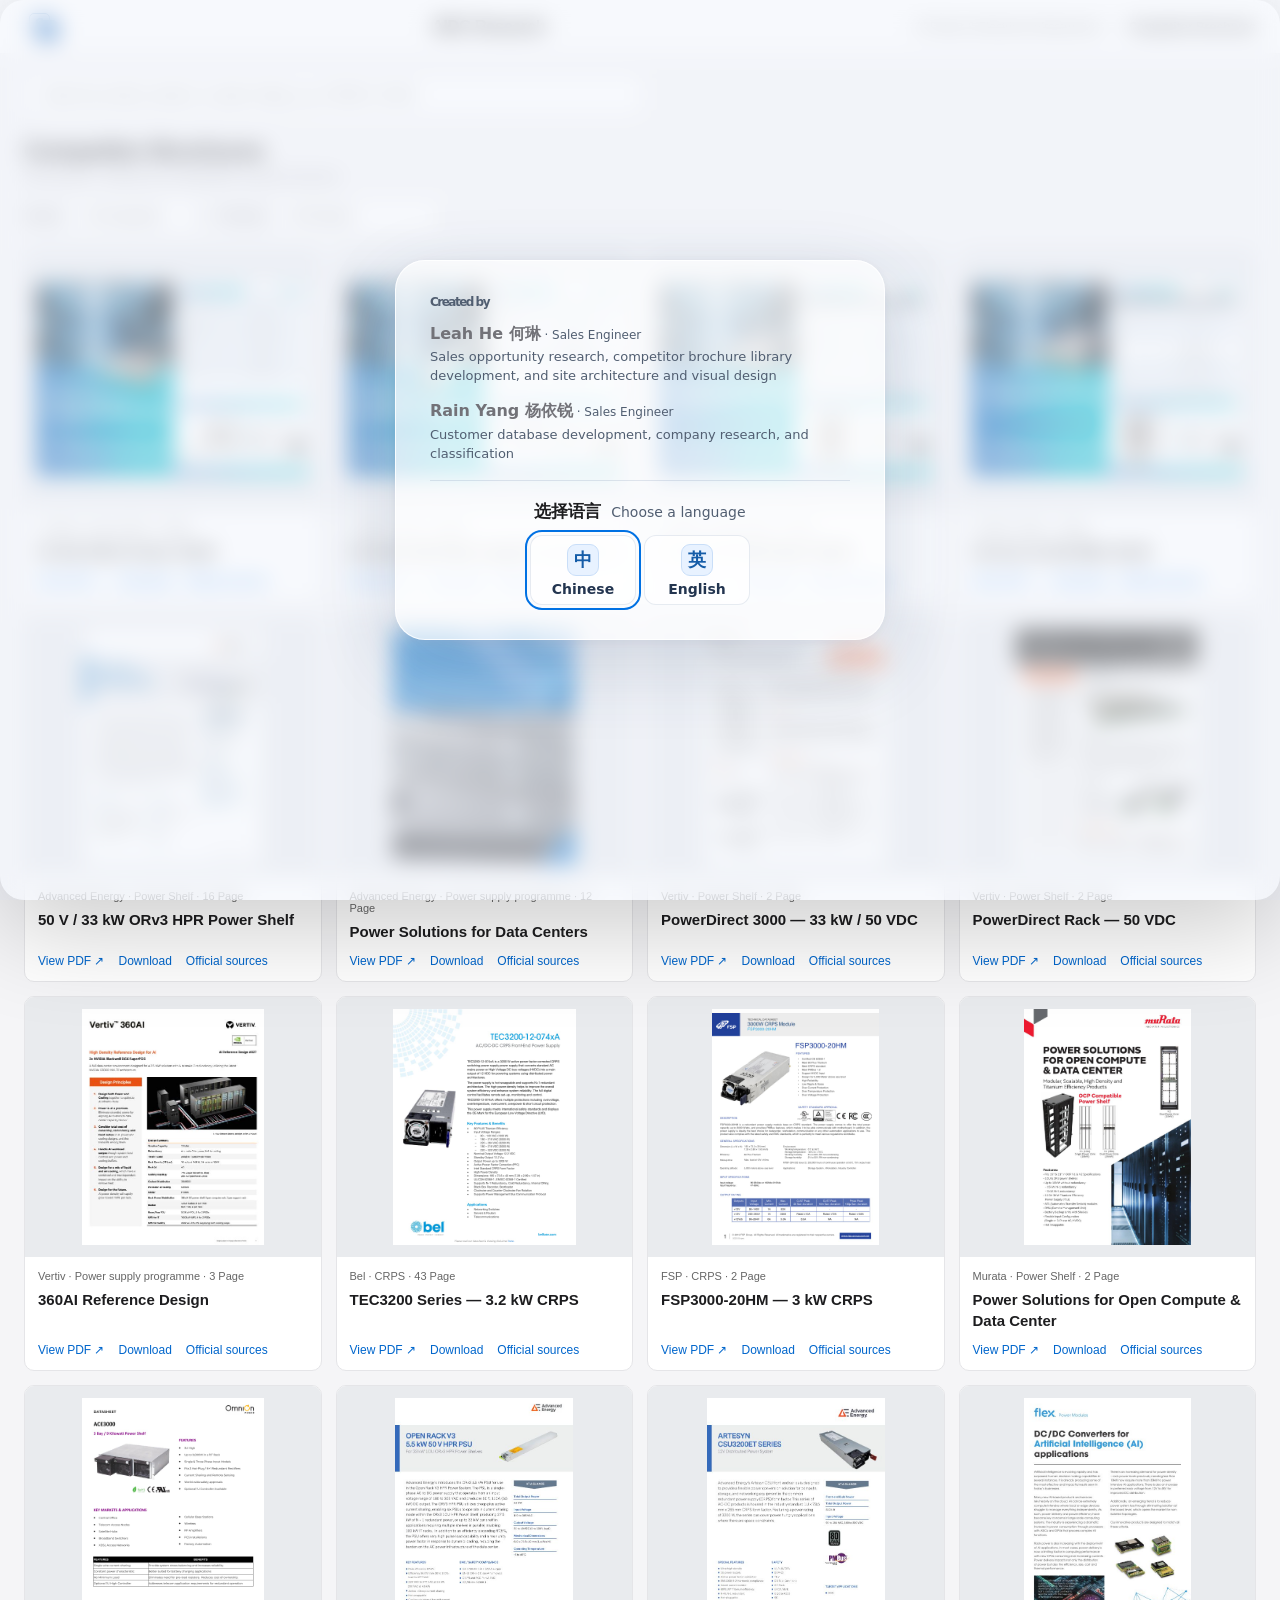
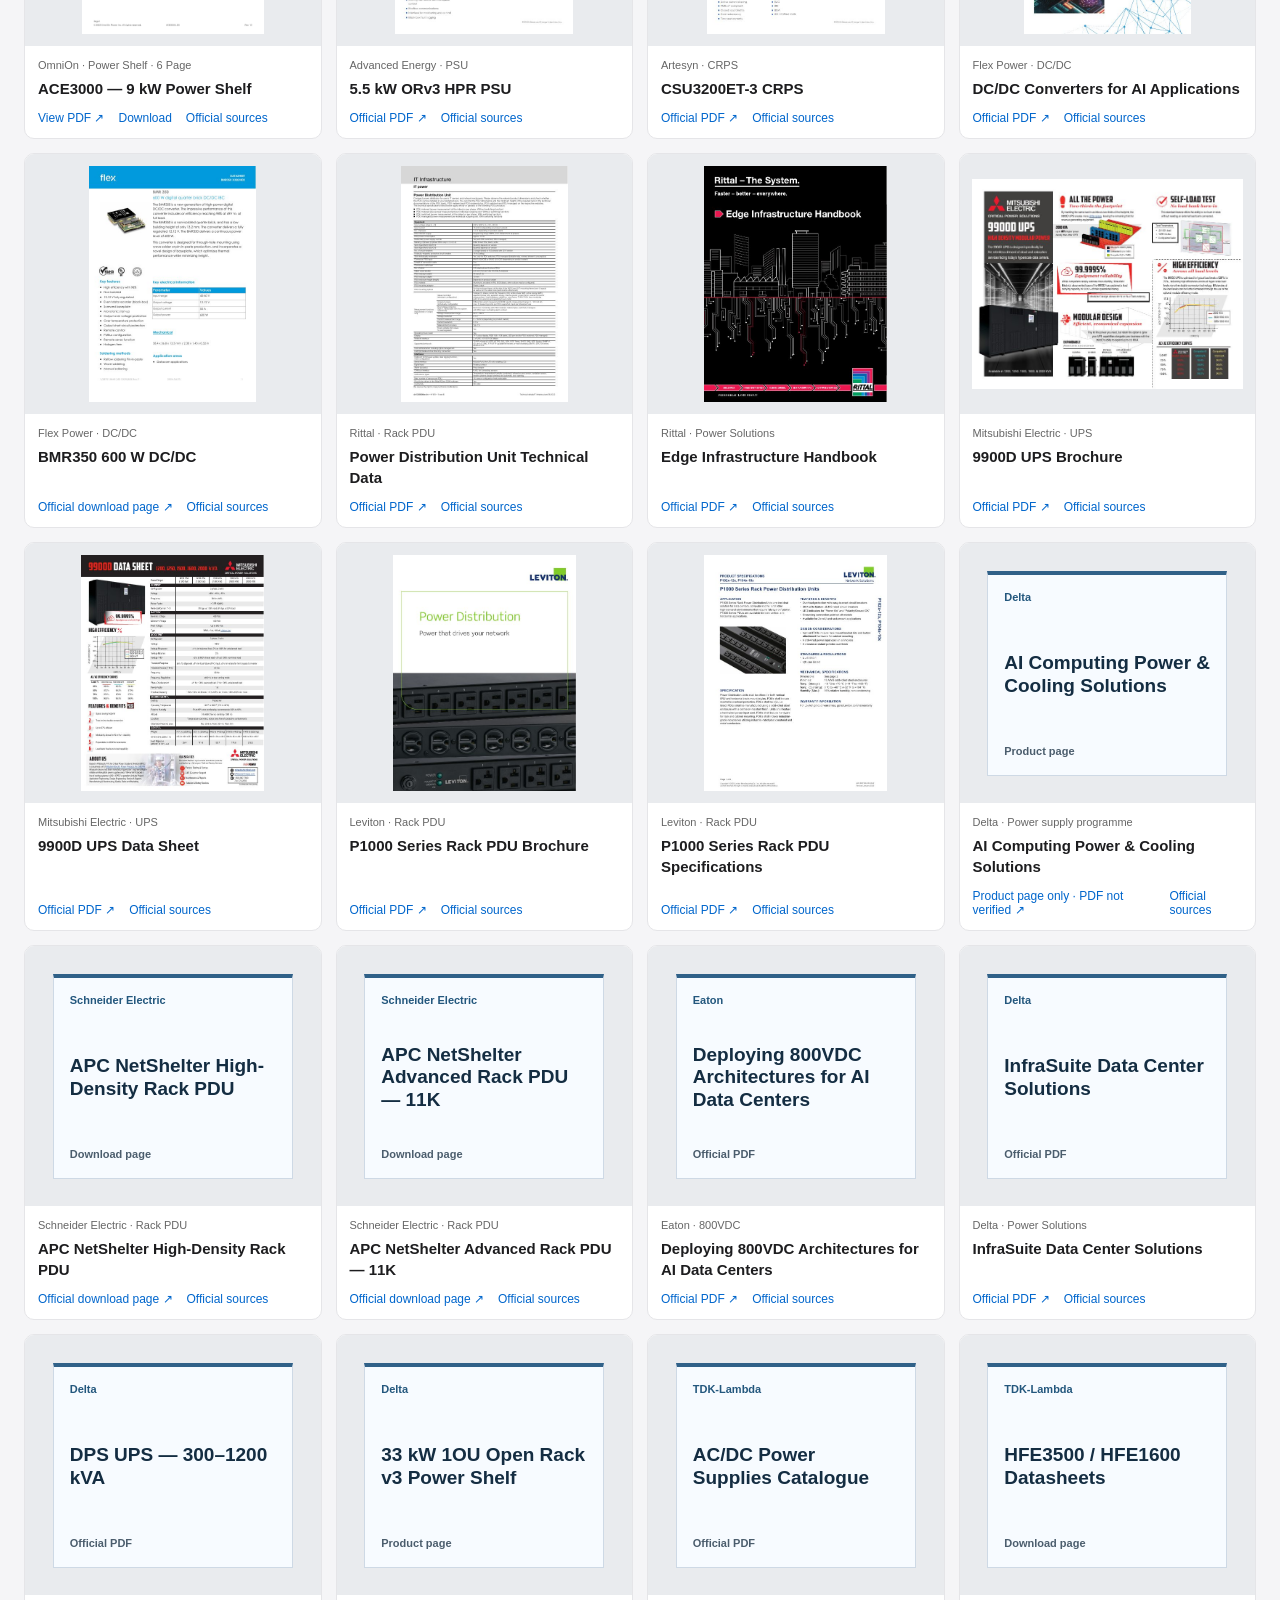
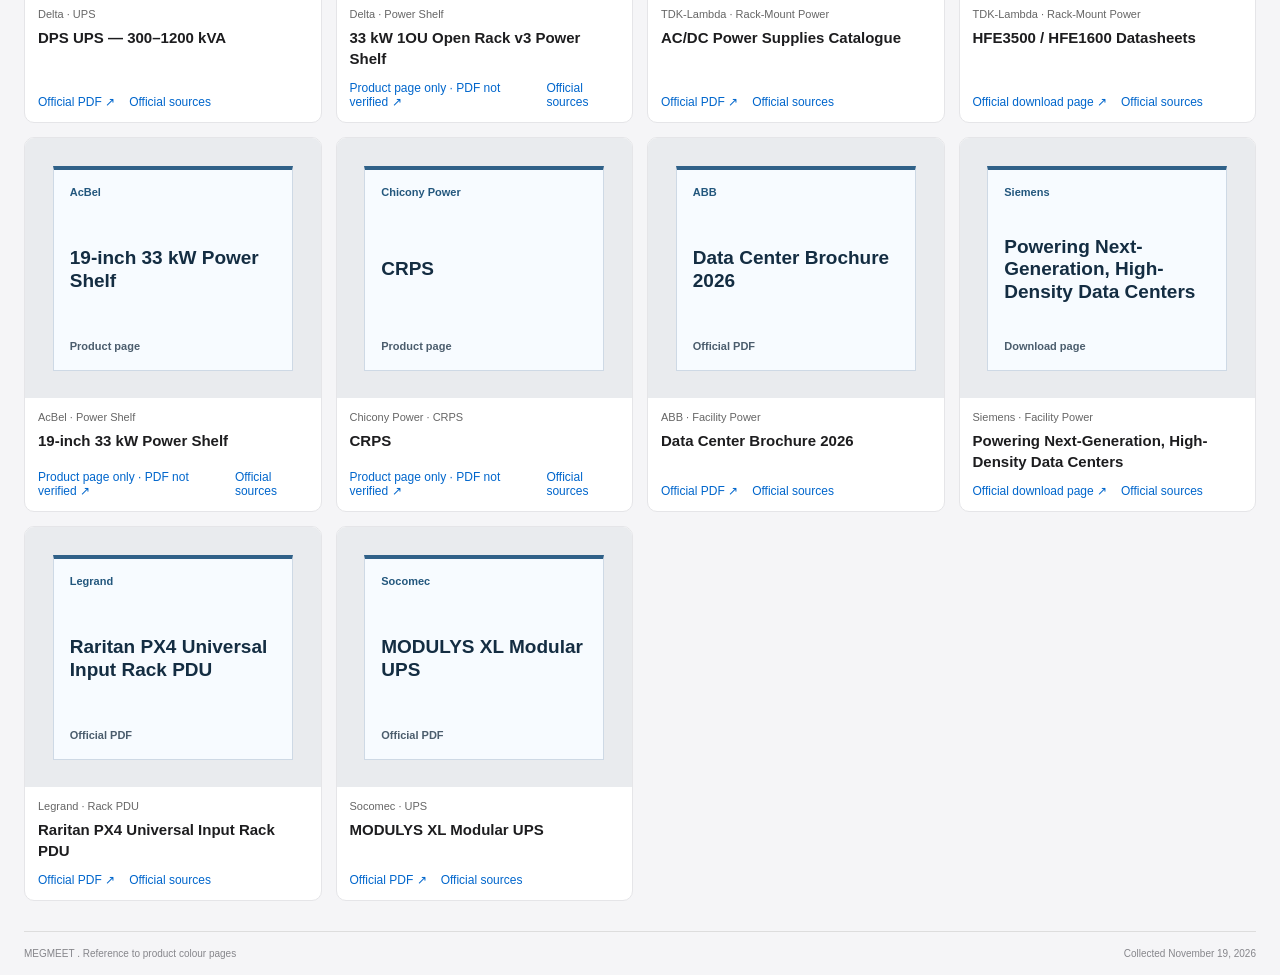
<file: power-brochures-en.html>
<!doctype html><html lang="en"><head><meta charset="utf-8"><meta name="viewport" content="width=device-width,initial-scale=1"><title>Competitor Brochures · AI Power &amp; Electrical Infrastructure</title><style>
[hidden]{display:none!important}*{box-sizing:border-box}body{margin:0;background:#f5f5f7;color:#1d1d1f;font-family:Inter,-apple-system,BlinkMacSystemFont,'Segoe UI','Microsoft YaHei',sans-serif;-webkit-font-smoothing:antialiased}button,input,select{font:inherit}button,a{touch-action:manipulation}button{cursor:pointer}a{color:#06c;text-decoration:none}a:hover{text-decoration:underline}header{height:66px;background:rgba(255,255,255,.86);backdrop-filter:blur(20px);position:sticky;top:0;z-index:10;border-bottom:1px solid #0000000a}nav{max-width:1240px;margin:auto;height:100%;display:flex;align-items:center;justify-content:space-between;padding:0 32px}.brand{font-size:19px;font-weight:650;letter-spacing:-.7px;color:#1d1d1f}.navlinks{display:flex;gap:28px;font-size:13px}.navlinks button{background:none;border:0;color:#65656a}.navlinks button:hover{color:#06c}.preview{font-size:11px;color:#86868b}main{max-width:1240px;padding:0 32px;margin:auto}.hero{text-align:center;padding:82px 0 52px}.eyebrow{font-size:13px;letter-spacing:2px;font-weight:600;color:#727278}.hero h1{font-size:clamp(48px,7vw,86px);letter-spacing:-5px;line-height:1.06;margin:18px 0 24px;font-weight:650}.hero h1 span{color:#86868b}.hero p{font-size:20px;color:#77777d;letter-spacing:-.5px;margin:0}.search{max-width:520px;margin:32px auto 0;display:flex;align-items:center;gap:12px;border-radius:16px;background:white;padding:17px 20px;box-shadow:0 4px 24px #00000004;border:1px solid #00000006}.search span{color:#85858b;font-size:23px}.search input{border:0;outline:0;width:100%;font-size:15px;background:transparent}.sectors{display:flex;gap:8px;justify-content:center;flex-wrap:wrap;margin:0 auto 60px}.sectors button{padding:11px 17px;border:0;border-radius:24px;background:#e9e9ed;color:#62626a;font-size:13px;transition:.2s}.sectors button.active{background:#1d1d1f;color:white}.section-top{display:flex;justify-content:space-between;align-items:end;gap:20px;margin:0 0 24px}.section-top h2{font-size:34px;letter-spacing:-1.5px;margin:0 0 8px}.section-top p{font-size:14px;color:#86868b;margin:0}.segmented{display:flex;background:#e7e7eb;padding:4px;border-radius:12px;flex-shrink:0}.segmented button{border:0;background:transparent;padding:10px 20px;font-size:13px;color:#727278;border-radius:9px}.segmented .active{background:white;color:#1d1d1f;box-shadow:0 2px 6px #00000008}.company-grid{display:grid;grid-template-columns:repeat(3,1fr);gap:18px}.company{border:0;text-align:left;border-radius:22px;background:white;padding:28px;min-height:200px;display:flex;flex-direction:column;transition:transform .2s,box-shadow .2s}.company:hover{transform:translateY(-4px);box-shadow:0 15px 40px #00000007}.company small{font-size:11px;color:#86868b;letter-spacing:.5px}.company h3{font-size:25px;letter-spacing:-1px;margin:20px 0 8px;font-weight:600}.company p{font-size:14px;line-height:1.6;color:#78787e;margin:0 0 20px}.company-bottom{display:flex;align-items:center;justify-content:space-between;margin-top:auto;font-size:12px;color:#86868b}.company-bottom b{font-size:22px;font-weight:400;color:#06c}.brochure-grid{display:grid;grid-template-columns:repeat(3,1fr);gap:22px}.brochure{background:white;border-radius:22px;overflow:hidden;display:flex;flex-direction:column}.cover{height:285px;display:flex;align-items:center;justify-content:center;background:#eceef1;padding:24px;overflow:hidden}.cover img{width:100%;height:100%;object-fit:contain;filter:drop-shadow(0 7px 9px #00000015);transition:transform .3s}.cover:hover img{transform:scale(1.035)}.cover-fallback{font-size:30px;color:#86868b;letter-spacing:-1px}.brochure-info{padding:24px;flex:1;display:flex;flex-direction:column}.brochure-info small{font-size:11px;color:#86868b}.brochure h3{font-size:21px;line-height:1.35;letter-spacing:-.7px;margin:12px 0 20px}.actions{margin-top:auto;display:flex;gap:20px;font-size:13px}.filters{display:flex;gap:12px;margin-bottom:24px}.filters select{border:0;background:white;border-radius:10px;padding:11px 16px;font-size:13px;color:#666}.empty{padding:60px;text-align:center;color:#86868b}.foot{margin:64px 0 0;padding:24px 0 32px;border-top:1px solid #ddd;font-size:11px;color:#86868b;display:flex;justify-content:space-between}dialog{width:min(780px,calc(100% - 32px));max-height:85vh;overflow:auto;border:0;border-radius:24px;padding:44px;color:#1d1d1f;box-shadow:0 30px 100px #0003}dialog::backdrop{background:#0005;backdrop-filter:blur(7px)}.close{float:right;border:0;background:#eeeef0;border-radius:50%;width:32px;height:32px;font-size:20px}dialog h2{font-size:38px;letter-spacing:-1.5px;margin:15px 0}dialog h4{font-size:14px;margin:28px 0 10px}dialog p{color:#727278;line-height:1.8;font-size:15px}.resource{display:block;padding:12px 0;border-bottom:1px solid #eee;font-size:14px}.dialog-meta{font-size:12px;color:#86868b}.featured{color:#06c!important}button:focus-visible,a:focus-visible,input:focus-visible,select:focus-visible{outline:3px solid #0071e3;outline-offset:4px}@media(max-width:800px){.company-grid,.brochure-grid{grid-template-columns:repeat(2,1fr)}.hero{padding-top:55px}.hero h1{letter-spacing:-3px}.section-top{align-items:start;flex-direction:column}.preview{display:none}}@media(max-width:520px){main{padding:0 20px}nav{padding:0 20px}.navlinks{gap:12px}.hero h1{font-size:52px}.hero p{font-size:17px}.company-grid,.brochure-grid{grid-template-columns:1fr}.section-top h2{font-size:28px}.sectors{justify-content:flex-start;margin-bottom:36px}.cover{height:300px}dialog{padding:26px}.foot{gap:15px}}

header{height:54px}nav{max-width:1500px;padding:0 24px}.brand{font-size:17px}.navlinks{margin-left:40px;margin-right:auto;gap:24px}.navlinks button{font-size:13px}main{max-width:1500px;padding:0 24px}.hero{padding:20px 0 22px;text-align:left}.search{max-width:620px;margin:0;padding:11px 15px;border-radius:9px;box-shadow:none;border:1px solid #ddd}.search input{font-size:13px}.section-top{margin-bottom:16px;align-items:center}.section-top h2{font-size:24px;letter-spacing:-.7px;margin-bottom:5px}.section-top p{font-size:12px}.segmented{border-radius:8px;padding:3px}.segmented button{padding:7px 14px;border-radius:6px}.sectors{justify-content:flex-start;margin-bottom:20px;gap:6px}.sectors button{padding:7px 12px;font-size:12px}.filters{margin-bottom:16px;gap:10px}.filters select{border:1px solid #ddd;padding:7px 10px;border-radius:7px;font-size:12px}.brochure-grid{grid-template-columns:repeat(4,minmax(0,1fr));gap:14px}.brochure{border-radius:10px;border:1px solid #e5e5e8}.cover{height:260px;background:#e9ebee;padding:12px}.cover img{filter:none}.brochure-info{padding:13px;gap:0}.brochure-info small{font-size:11px;color:#666}.brochure h3{font-size:15px;line-height:1.4;letter-spacing:0;margin:7px 0 12px}.actions{gap:14px;font-size:12px}.company-grid{display:block;background:white;border:1px solid #e5e5e8;border-radius:9px;overflow:hidden}.company{display:grid;grid-template-columns:220px 140px 1fr 130px;align-items:center;gap:16px;min-height:0;width:100%;padding:13px 18px;border-bottom:1px solid #eee;border-radius:0}.company:last-child{border-bottom:0}.company:hover{transform:none;box-shadow:none;background:#f8f9fb}.company h3{font-size:15px;letter-spacing:0;margin:0}.company p{font-size:12px;margin:0}.company small{font-size:12px;letter-spacing:0}.company-bottom{font-size:11px;margin:0}.company-bottom b{font-size:17px}.foot{margin-top:30px;padding:16px 0;font-size:10px}#results{scroll-margin-top:70px}.cover-fallback{font-size:24px}
@media(min-width:1600px){.brochure-grid{grid-template-columns:repeat(5,minmax(0,1fr))}}
@media(max-width:1000px){.brochure-grid{grid-template-columns:repeat(3,minmax(0,1fr))}.company{grid-template-columns:180px 110px 1fr}.company small{display:none}}
@media(max-width:700px){.brochure-grid{grid-template-columns:repeat(2,minmax(0,1fr))}.cover{height:220px}.company{grid-template-columns:1fr 1fr;padding:12px}.company-bottom{justify-content:flex-end}.company p{display:none}.section-top{flex-direction:row;gap:10px}.section-top h2{font-size:20px}.navlinks{margin-left:20px;gap:12px}.preview{display:none}main,nav{padding-left:16px;padding-right:16px}}
@media(max-width:400px){.brochure-grid{gap:8px}.cover{height:175px;padding:7px}.brochure-info{padding:10px}.brochure h3{font-size:13px}.segmented button{padding:7px 9px}.section-top p{max-width:150px}}

.breadcrumb{display:flex;gap:12px;align-items:center;font-size:12px}.breadcrumb a{color:#666}.breadcrumb span{color:#aaa}.heading-line{display:flex;align-items:center;justify-content:space-between;gap:16px}.filters{flex-wrap:wrap}.filters label{font-size:12px;color:#666;display:flex;align-items:center;gap:8px}@media(max-width:520px){.breadcrumb{font-size:11px;gap:6px}.brand{font-size:14px}.cover{height:200px}.section-top p{max-width:none}}

.cover .resource-cover{box-sizing:border-box;display:grid;grid-template-rows:auto 1fr auto;gap:6px;width:min(100%,240px);height:min(100%,205px);padding:clamp(9px,3vw,16px);overflow:hidden;border:1px solid #ced9e5;border-top:4px solid #306188;background:#f7fbff;color:#142d42;text-align:left}
.resource-cover-brand,.resource-cover-kind{font-size:11px;font-weight:700;line-height:1.2;overflow-wrap:anywhere}
.resource-cover-brand{color:#23577d}
.resource-cover-title{align-self:center;font-size:clamp(12px,2vw,19px);font-weight:700;line-height:1.17;overflow-wrap:anywhere}
.resource-cover-kind{align-self:end;color:#4b5d6d}
</style><link rel="stylesheet" href="language-switch.css"></head><body><header><nav><a class="language-switch" lang="en" href="power-brochures.html" data-alternate="power-brochures.html" aria-label="Switch to Chinese" title="Switch to Chinese"><span aria-hidden="true">C</span><span aria-hidden="true">E</span></a><a class="brand" href="en.html">AIDC Research</a><div class="breadcrumb"><a href="en.html#sector-AI%2520%25E7%2594%25B5%25E5%258A%259B%25E4%25B8%258E%25E5%258A%259F%25E7%258E%2587%25E7%2594%25B5%25E5%25AD%2590%25E5%259F%25BA%25E7%25A1%2580%25E8%25AE%25BE%25E6%2596%25BD">AI Power &amp; Electrical Infrastructure</a><span>/</span><strong>Competitor Brochures</strong></div></nav></header><main><section class="hero"><label class="search"><input id="search" type="search" aria-label="Search vendors or products" placeholder="Search by vendor, product, or power rating, e.g. LITEON / 33 kW"></label></section><section><div class="section-top"><div><h1 style="font-size:24px;letter-spacing:-.7px;margin:0 0 5px">Competitor Brochures</h1><p id="count"></p></div></div><div class="filters"><label>Vendor<select id="brand"><option value="">All Companies</option></select></label><label>Products<select id="type"><option value="">All Products</option></select></label></div><div id="grid" class="brochure-grid"></div></section><footer class="foot"><span>MEGMEET . Reference to product colour pages</span><span>Collected November 19, 2026</span></footer></main><script>
const DOCS = [{"id":"delta-ai","company":"Delta","title":"AI Computing Power & Cooling Solutions","category":"Power supply programme","source":"https://www.deltaww.com/en-GB/landing/Power-and-Cooling-Solutions-for-Data-Center","checked":"2026-11-18","format":"Introduction to official products","version":"Official document notation","status":"verified"},{"id":"liteon-33","company":"LITEON","title":"33 kW ORv3 Power Shelf","category":"Power Shelf","source":"https://liteonevent.accessus.cloud/assets/files/power-supply-solutions/s1_10.pdf","checked":"2026-11-18","format":"PDF","version":"Official document notation","pages":1,"file":"brochures/liteon-33.pdf","thumbnail":"brochures/liteon-33.jpg","status":"verified"},{"id":"liteon-lc","company":"LITEON","title":"5.6 kW Cold Plate Liquid-Cooled PSU","category":"PSU","source":"https://liteonevent.accessus.cloud/assets/files/power-supply-solutions/s1_2.pdf","checked":"2026-11-18","format":"PDF","version":"Official document notation","pages":1,"file":"brochures/liteon-lc.pdf","thumbnail":"brochures/liteon-lc.jpg","status":"verified"},{"id":"liteon-55","company":"LITEON","title":"19-inch 55 kW Power Shelf","category":"Power Shelf","source":"https://liteonevent.accessus.cloud/assets/files/power-supply-solutions/19inch_55kW%20Power_Shelf_V2.pdf","checked":"2026-11-18","format":"PDF","version":"Official document notation","pages":1,"file":"brochures/liteon-55.pdf","thumbnail":"brochures/liteon-55.jpg","status":"verified"},{"id":"liteon-bbu","company":"LITEON","title":"19-inch 33 kW BBU Shelf","category":"BBU","source":"https://liteonevent.accessus.cloud/assets/files/power-supply-solutions/19inch33kWBBUShelf_V3.pdf","checked":"2026-11-18","format":"PDF","version":"Official document notation","pages":1,"file":"brochures/liteon-bbu.pdf","thumbnail":"brochures/liteon-bbu.jpg","status":"verified"},{"id":"ae-33","company":"Advanced Energy","title":"50 V / 33 kW ORv3 HPR Power Shelf","category":"Power Shelf","source":"https://www.advancedenergy.com/getmedia/94323236-079b-43cd-9572-a3f3fcb7afeb/ENG-50V-33kW-1OU-ORV3-HPR-Power-Shelves-050825.pdf","checked":"2026-11-18","format":"PDF","version":"Official document notation","pages":16,"file":"brochures/ae-33.pdf","thumbnail":"brochures/ae-33.jpg","status":"verified"},{"id":"ae-catalog","company":"Advanced Energy","title":"Power Solutions for Data Centers","category":"Power supply programme","source":"https://www.advancedenergy.com/getmedia/4b3e393e-4348-4562-8da1-b1f3e28633be/datacenterbrochure_1520955207.pdf","checked":"2026-11-18","format":"PDF","version":"Official document notation","pages":12,"file":"brochures/ae-catalog.pdf","thumbnail":"brochures/ae-catalog.jpg","status":"verified"},{"id":"vertiv-3000","company":"Vertiv","title":"PowerDirect 3000 — 33 kW / 50 VDC","category":"Power Shelf","source":"https://www.vertiv.com/49dea7/globalassets/shared/vertiv-powerdirect-in-rack-33kw-gb200-300_datasheet_english_dc-00606.pdf","checked":"2026-11-18","format":"PDF","version":"Official document notation","pages":2,"file":"brochures/vertiv-3000.pdf","thumbnail":"brochures/vertiv-3000.jpg","status":"verified"},{"id":"vertiv-rack","company":"Vertiv","title":"PowerDirect Rack — 50 VDC","category":"Power Shelf","source":"https://www.vertiv.com/48de53/globalassets/products/critical-power/dc-power-systems/vertiv-powerdirect-it-rack/vertiv-powerdirect-it-rack-ds-en-na.pdf","checked":"2026-11-18","format":"PDF","version":"Official document notation","pages":2,"file":"brochures/vertiv-rack.pdf","thumbnail":"brochures/vertiv-rack.jpg","status":"verified"},{"id":"vertiv-ai","company":"Vertiv","title":"360AI Reference Design","category":"Power supply programme","source":"https://www.vertiv.com/4989b2/globalassets/documents/brochures/vertiv-reference-design-027-ds-en-na-2025-sl-80148-web.pdf","checked":"2026-11-18","format":"PDF","version":"Official document notation","pages":3,"file":"brochures/vertiv-ai.pdf","thumbnail":"brochures/vertiv-ai.jpg","status":"verified"},{"id":"se-ai","company":"Schneider Electric","title":"APC NetShelter High-Density Rack PDU","category":"Rack PDU","source":"https://www.se.com/in/en/download/document/APCNetShelter_rPDU_AI_1pgr_EN/","checked":"2026-11-18","format":"PDF","version":"1.0 · 2025-08-12","status":"source_only"},{"id":"se-11k","company":"Schneider Electric","title":"APC NetShelter Advanced Rack PDU — 11K","category":"Rack PDU","source":"https://www.se.com/us/en/download/document/11K_Brochure/","checked":"2026-11-18","format":"PDF","version":"2.1 · 2026-03-18","status":"source_only"},{"id":"bel-tec3200","company":"Bel","title":"TEC3200 Series — 3.2 kW CRPS","category":"CRPS","source":"https://www.belfuse.com/media/datasheets/products/power-supplies/ds-BPS-TEC3200-series.pdf","checked":"2026-11-18","format":"PDF","version":"Official document notation","pages":43,"file":"brochures/bel-tec3200.pdf","thumbnail":"brochures/bel-tec3200.jpg","status":"verified"},{"id":"fsp-3000","company":"FSP","title":"FSP3000-20HM — 3 kW CRPS","category":"CRPS","source":"https://www.fsp-group.com/download/pro/FSP3000-20HM_Datasheet.pdf","checked":"2026-11-18","format":"PDF","version":"Official document notation","pages":2,"file":"brochures/fsp-3000.pdf","thumbnail":"brochures/fsp-3000.jpg","status":"verified"},{"id":"murata-open-compute","company":"Murata","title":"Power Solutions for Open Compute & Data Center","category":"Power Shelf","source":"https://go.murata.com/rs/382-MEZ-125/images/AS-2022F-019-Product_Brief-Power%20Solutions.pdf","checked":"2026-11-18","format":"PDF","version":"Official document notation","pages":2,"file":"brochures/murata-open-compute.pdf","thumbnail":"brochures/murata-open-compute.jpg","status":"verified"},{"id":"omnion-ace3000","company":"OmniOn","title":"ACE3000 — 9 kW Power Shelf","category":"Power Shelf","source":"https://www.omnionpower.com/assets/pdfs/windchill/data-sheet/ace3000_ds__lefnyz.pdf?nc=1718064000104","checked":"2026-11-18","format":"PDF","version":"Official document notation","pages":6,"file":"brochures/omnion-ace3000.pdf","thumbnail":"brochures/omnion-ace3000.jpg","status":"verified"},{"id":"eaton-800vdc","company":"Eaton","title":"Deploying 800VDC Architectures for AI Data Centers","category":"800VDC","source":"https://www.eaton.com/content/dam/eaton/markets/data-center/the-impact-of-ai/whitepapers/eaton-deploying-800vdc-architecture-whitepaper-en-us.pdf","checked":"2026-11-18","format":"PDF","version":"Official White Paper","status":"source_only"},{"id":"delta-infrasuite","company":"Delta","title":"InfraSuite Data Center Solutions","category":"Power Solutions","source":"https://www.deltapowersolutions.com/media/download/Brochure_InfraSuite-Data-Center-Solutions_en-global-non-na.pdf","status":"pdf_link","checked":"2026-11-19","format":"PDF"},{"id":"delta-ups","company":"Delta","title":"DPS UPS — 300–1200 kVA","category":"UPS","source":"https://filecenter.deltaww.com/Products/download/07/070102/Catalogue/Brochure_UPS-DPS-300-1200kVA_en-us_ECACEC-03-ZL-JY-210526.pdf","status":"pdf_link","checked":"2026-11-19","format":"PDF"},{"id":"delta-orv3","company":"Delta","title":"33 kW 1OU Open Rack v3 Power Shelf","category":"Power Shelf","source":"https://www.opencompute.org/marketplace/facilities-physical-infrastructure/delta-33kw-1ou-open-rack-v3-power-shelf/","status":"product_page","checked":"2026-11-19","format":"Product page"},{"id":"ae-orv3-psu","company":"Advanced Energy","title":"5.5 kW ORv3 HPR PSU","category":"PSU","source":"https://www.advancedenergy.com/getmedia/a0b372ed-7676-4d99-ae69-810fe673007f/eng-orv3-hpr-psu-datasheet.pdf","status":"pdf_link","checked":"2026-11-19","format":"PDF","thumbnail":"brochures/ae-orv3-psu.jpg"},{"id":"artesyn-csu3200","company":"Artesyn","title":"CSU3200ET-3 CRPS","category":"CRPS","source":"https://www.advancedenergy.com/getmedia/2654a05f-c506-436f-a3de-30cb96107647/ENG-CSU3200ET-3-SERIES-235-01-4-22-25.pdf","status":"pdf_link","checked":"2026-11-19","format":"PDF","thumbnail":"brochures/artesyn-csu3200.jpg"},{"id":"flex-ai-dcdc","company":"Flex Power","title":"DC/DC Converters for AI Applications","category":"DC/DC","source":"https://flex.com/wp-content/uploads/2025/11/Flyer-DC-DC-converters-for-AI-applications-2022.pdf","status":"pdf_link","checked":"2026-11-19","format":"PDF","thumbnail":"brochures/flex-ai-dcdc.jpg"},{"id":"flex-bmr350","company":"Flex Power","title":"BMR350 600 W DC/DC","category":"DC/DC","source":"https://flex.com/downloads/bmr350-40-60vin-12-12vout-600w-sense","status":"source_only","checked":"2026-11-19","format":"Official download page","thumbnail":"brochures/flex-bmr350.jpg"},{"id":"tdk-acdc","company":"TDK-Lambda","title":"AC/DC Power Supplies Catalogue","category":"Rack-Mount Power","source":"https://www.emea.lambda.tdk.com/fr-en/KB/ACDC-Catalogue.pdf","status":"pdf_link","checked":"2026-11-19","format":"PDF"},{"id":"tdk-hfe","company":"TDK-Lambda","title":"HFE3500 / HFE1600 Datasheets","category":"Rack-Mount Power","source":"https://www.emea.lambda.tdk.com/il-en/technical-data/data?resource=Datasheets","status":"source_only","checked":"2026-11-19","format":"Official download page"},{"id":"acbel-33","company":"AcBel","title":"19-inch 33 kW Power Shelf","category":"Power Shelf","source":"https://www.opencompute.org/marketplace/facilities-physical-infrastructure/acbel-19-33kw-power-shelf/","status":"product_page","checked":"2026-11-19","format":"Product page"},{"id":"chicony-crps","company":"Chicony Power","title":"CRPS","category":"CRPS","source":"https://www.chiconypower.com/en/item/view?item_id=580","status":"product_page","checked":"2026-11-19","format":"Product page"},{"id":"abb-dc-2026","company":"ABB","title":"Data Center Brochure 2026","category":"Facility Power","source":"https://library.e.abb.com/public/10202d9c9fff4bd1a938e645e81e005d/6126_ABB_DC_Brochure_2026_FINAL_nav-optimized_v2.pdf?x-sign=zHJFvaI0Af2cVgy4wJeM2DJu2VZbhvF9b5SdHQqh7vK1g8y%2Bnij4yYYjZxgEOwT2","status":"pdf_link","checked":"2026-11-19","format":"PDF"},{"id":"siemens-density","company":"Siemens","title":"Powering Next-Generation, High-Density Data Centers","category":"Facility Power","source":"https://resources.sw.siemens.com/en-US/brochure-powering-next-generation-high-density-data-centers/","status":"source_only","checked":"2026-11-19","format":"Official download page"},{"id":"legrand-px4","company":"Legrand","title":"Raritan PX4 Universal Input Rack PDU","category":"Rack PDU","source":"https://www.legrand.com/datacenter/sites/g/files/ocwmcr716/files/2025-02/2025%20-%20Brochure%20-%20Universal%20Input%20PX4%20-%20EN.pdf","status":"pdf_link","checked":"2026-11-19","format":"PDF"},{"id":"rittal-pdu","company":"Rittal","title":"Power Distribution Unit Technical Data","category":"Rack PDU","source":"https://www.rittal.com/imf/none/3_10962/7979435_Technische_gegevens_EN/","status":"pdf_link","checked":"2026-11-19","format":"PDF","thumbnail":"brochures/rittal-pdu.jpg"},{"id":"rittal-edge","company":"Rittal","title":"Edge Infrastructure Handbook","category":"Power Solutions","source":"https://www.rittal.com/us_en/apps/download/img/uploads/EdgeInfrastructureHandbook_US375-BR-TR_SingleWeb.pdf","status":"pdf_link","checked":"2026-11-19","format":"PDF","thumbnail":"brochures/rittal-edge.jpg"},{"id":"socomec-xl","company":"Socomec","title":"MODULYS XL Modular UPS","category":"UPS","source":"https://www.socomec.co.uk/sites/default/files/2025-12/MODULYS-XL-The-ultimate-modularity-for-t_CATALOGUE-PAGES_2025-11-28-15-27-14_PCG168_Modulys-XL_EN_2025_V02_English_PLURI.pdf","status":"pdf_link","checked":"2026-11-19","format":"PDF"},{"id":"mitsubishi-9900d","company":"Mitsubishi Electric","title":"9900D UPS Brochure","category":"UPS","source":"https://mitsubishicritical.com/wp-content/uploads/2025/02/sa-enl0060-9900d-brochure.pdf?param=1609270497503","status":"pdf_link","checked":"2026-11-19","format":"PDF","thumbnail":"brochures/mitsubishi-9900d.jpg"},{"id":"mitsubishi-9900d-spec","company":"Mitsubishi Electric","title":"9900D UPS Data Sheet","category":"UPS","source":"https://mitsubishicritical.com/wp-content/uploads/2025/01/sa-enl0061-9900d-data-sheet.pdf","status":"pdf_link","checked":"2026-11-19","format":"PDF","thumbnail":"brochures/mitsubishi-9900d-spec.jpg"},{"id":"leviton-p1000","company":"Leviton","title":"P1000 Series Rack PDU Brochure","category":"Rack PDU","source":"https://leviton.com/content/dam/leviton/network-solutions/product_documents/brochure/Leviton-PDU-Power-Distribution-Units-Brochure.pdf","status":"pdf_link","checked":"2026-11-19","format":"PDF","thumbnail":"brochures/leviton-p1000.jpg"},{"id":"leviton-p1000-spec","company":"Leviton","title":"P1000 Series Rack PDU Specifications","category":"Rack PDU","source":"https://leviton.com/content/dam/leviton/network-solutions/product_documents/product_specification/Leviton-Spec-P1000-Series-Rack-Power-Distribution-Units-PDUs.pdf","status":"pdf_link","checked":"2026-11-19","format":"PDF","thumbnail":"brochures/leviton-p1000-spec.jpg"}];
const $=id=>document.getElementById(id);
const esc=v=>String(v??'').replace(/[&<>"']/g,c=>({'&':'&amp;','<':'&lt;','>':'&gt;','"':'&quot;',"'":'&#39;'}[c]));
function brochureLabel(r){return r.file?"View PDF":r.status==='product_page'||r.id==='delta-ai'?"Product page only · PDF not verified":r.status==='pdf_link'||r.id==='eaton-800vdc'?"Official PDF":"Official download page";}
function render(){
 const query=$('search').value.trim().toLowerCase();
 const rows=[...DOCS].sort((a,b)=>Number(Boolean(b.thumbnail))-Number(Boolean(a.thumbnail))).filter(r=>(!$('brand').value||r.company===$('brand').value)&&(!$('type').value||r.category===$('type').value)&&[r.company,r.title,r.category].join(' ').toLowerCase().includes(query));
 $('count').textContent=rows.length+" resources · Reference for MEGMEET product brochures";
 $('grid').innerHTML=rows.map(r=>`<article class="brochure"><a class="cover" href="${esc(r.file||r.source)}" target="_blank" rel="noopener noreferrer" aria-label="View ${esc(r.title)}">${r.thumbnail?`<img src="${esc(r.thumbnail)}" alt="${esc(r.title)} brochure cover" loading="lazy">`:`<span class="resource-cover" aria-hidden="true"><span class="resource-cover-brand">${esc(r.company)}</span><span class="resource-cover-title">${esc(r.title)}</span><span class="resource-cover-kind">${r.status==='product_page'||r.id==='delta-ai'?"Product page":r.status==='pdf_link'||r.id==='eaton-800vdc'?"Official PDF":"Download page"}</span></span>`}</a><div class="brochure-info"><small>${esc(r.company)} · ${esc(r.category)}${r.pages?' · '+r.pages+" Page":''}</small><h3>${esc(r.title)}</h3><div class="actions"><a href="${esc(r.file||r.source)}" target="_blank" rel="noopener noreferrer">${esc(brochureLabel(r))} ↗</a>${r.file?`<a href="${esc(r.file)}" download>Download</a>`:''}<a href="${esc(r.source)}" target="_blank" rel="noopener noreferrer">Official sources</a></div></div></article>`).join('')||"<p class=\"empty\">No matching results. Adjust the filters.</p>";
}
for(const brand of new Set(DOCS.map(d=>d.company)))$('brand').add(new Option(brand,brand));
for(const type of new Set(DOCS.map(d=>d.category)))$('type').add(new Option(type,type));
$('search').oninput=render;$('brand').onchange=render;$('type').onchange=render;render();
</script><script src="language-switch.js"></script></body></html>
</file>
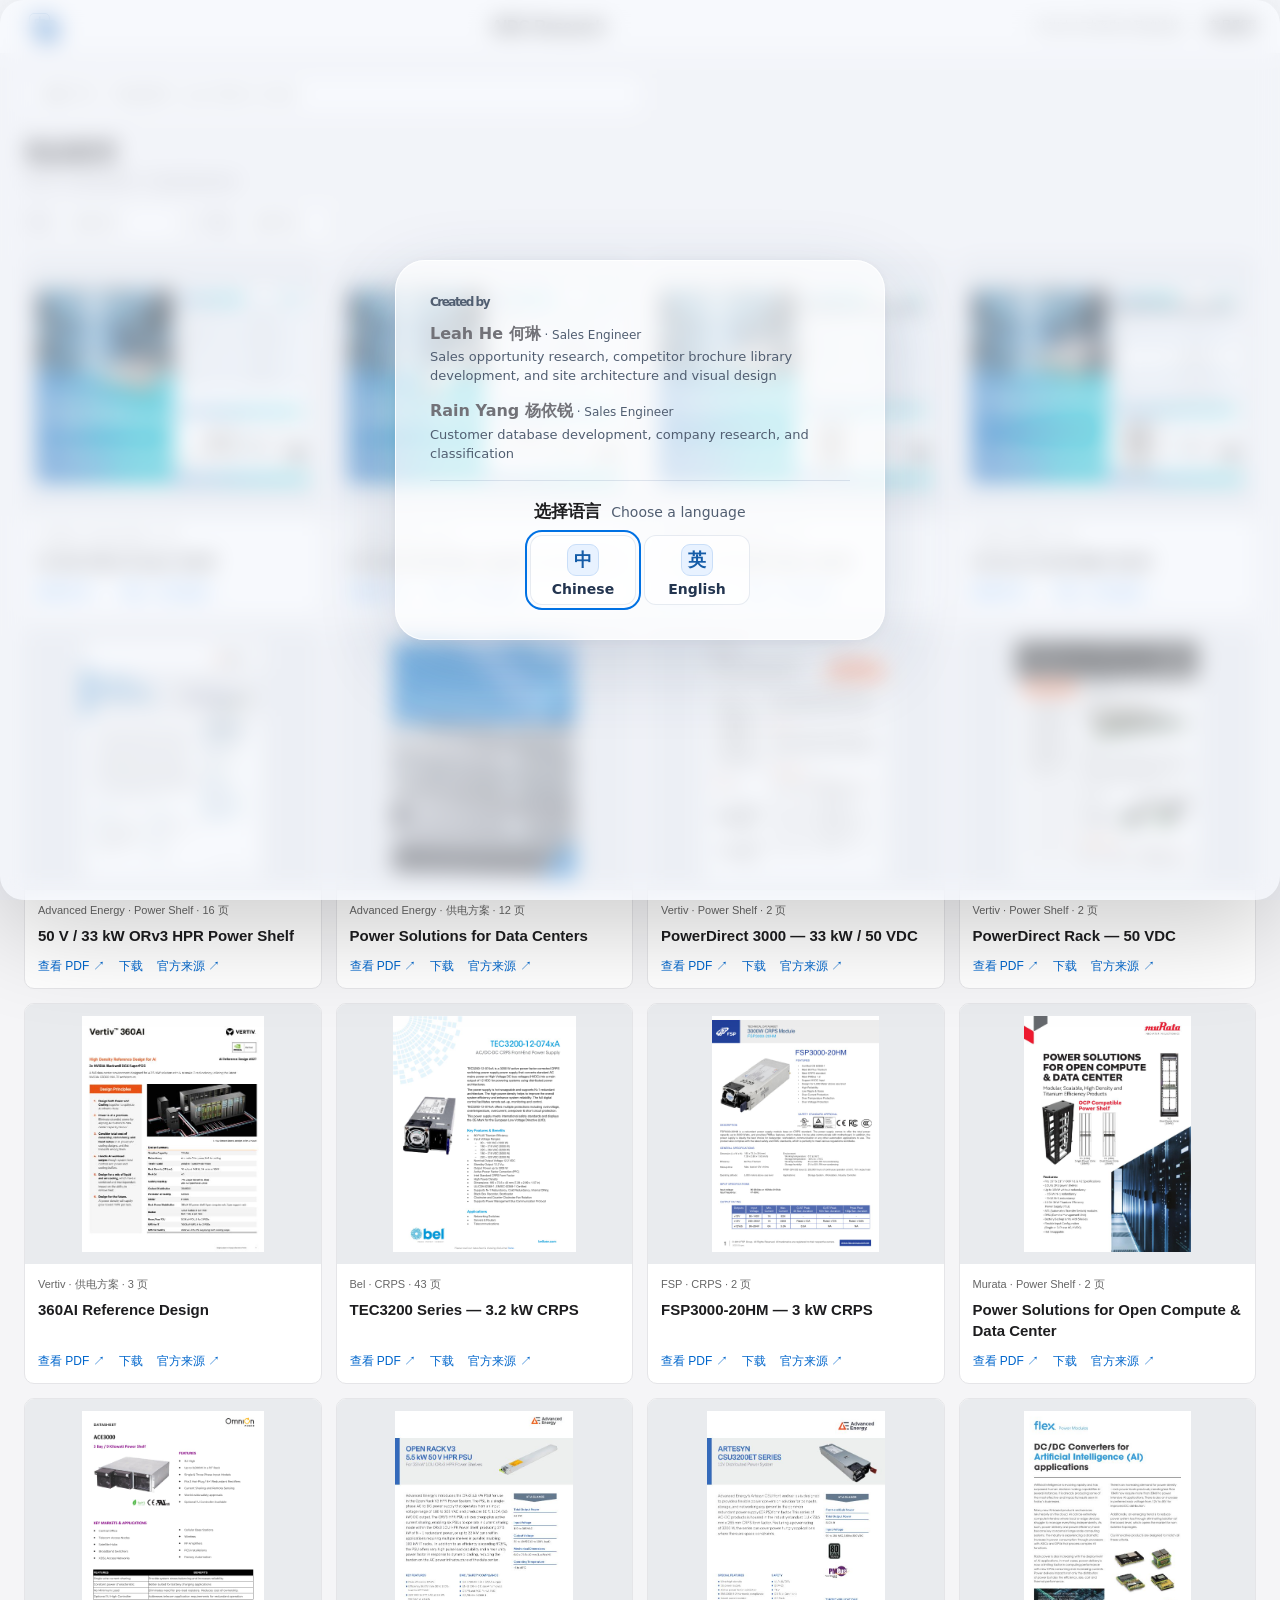
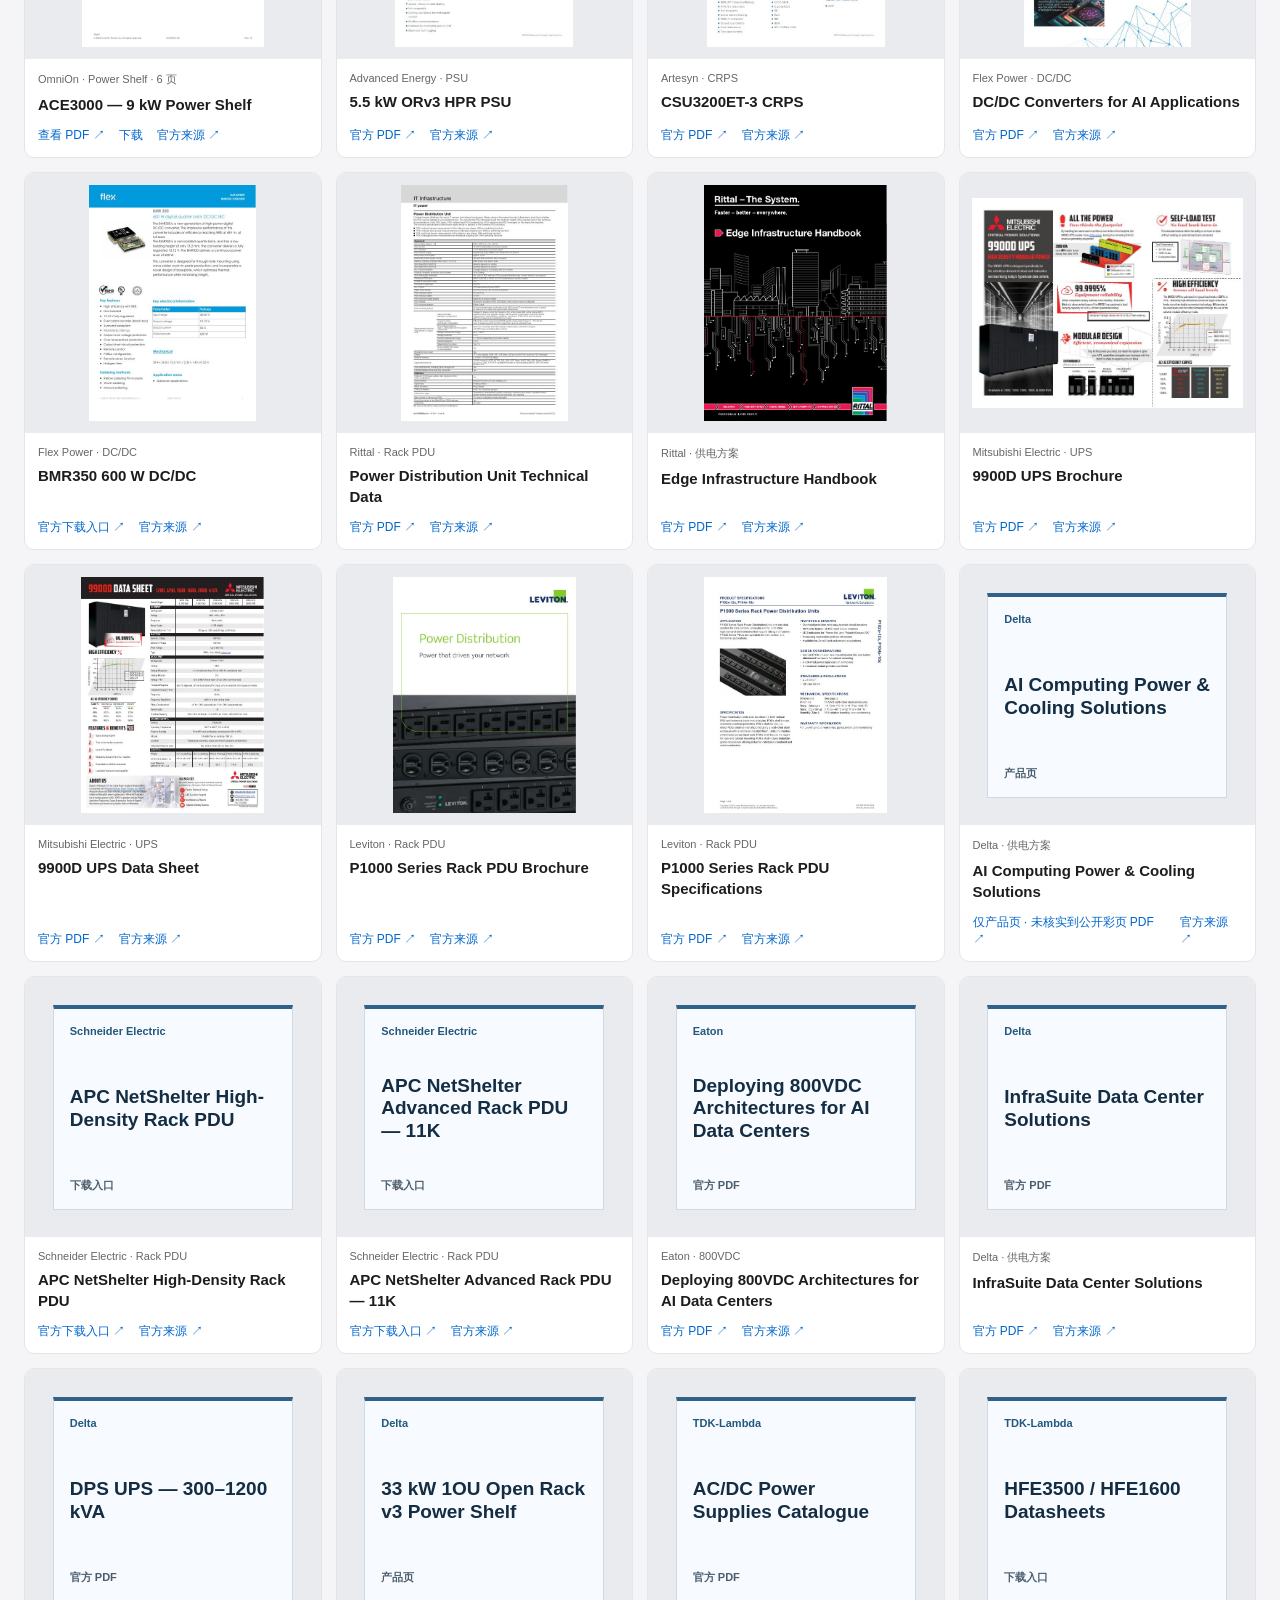
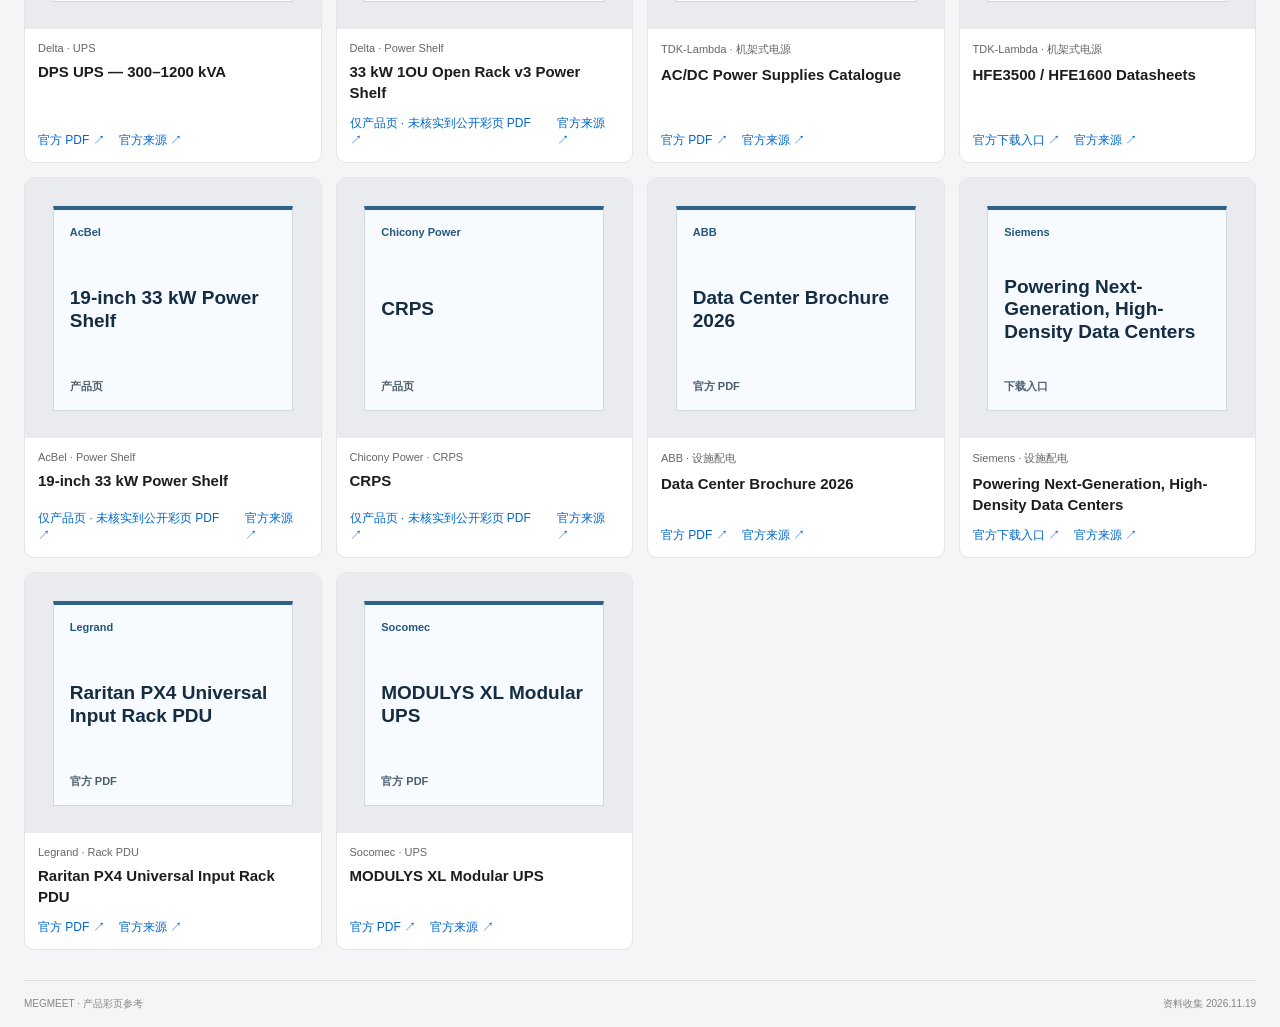
<file: power-brochures.html>
<!doctype html><html lang="zh-CN"><head><meta charset="utf-8"><meta name="viewport" content="width=device-width,initial-scale=1"><title>竞品彩页 · AI 电力与功率电子基础设施</title><style>
[hidden]{display:none!important}*{box-sizing:border-box}body{margin:0;background:#f5f5f7;color:#1d1d1f;font-family:Inter,-apple-system,BlinkMacSystemFont,'Segoe UI','Microsoft YaHei',sans-serif;-webkit-font-smoothing:antialiased}button,input,select{font:inherit}button,a{touch-action:manipulation}button{cursor:pointer}a{color:#06c;text-decoration:none}a:hover{text-decoration:underline}header{height:66px;background:rgba(255,255,255,.86);backdrop-filter:blur(20px);position:sticky;top:0;z-index:10;border-bottom:1px solid #0000000a}nav{max-width:1240px;margin:auto;height:100%;display:flex;align-items:center;justify-content:space-between;padding:0 32px}.brand{font-size:19px;font-weight:650;letter-spacing:-.7px;color:#1d1d1f}.navlinks{display:flex;gap:28px;font-size:13px}.navlinks button{background:none;border:0;color:#65656a}.navlinks button:hover{color:#06c}.preview{font-size:11px;color:#86868b}main{max-width:1240px;padding:0 32px;margin:auto}.hero{text-align:center;padding:82px 0 52px}.eyebrow{font-size:13px;letter-spacing:2px;font-weight:600;color:#727278}.hero h1{font-size:clamp(48px,7vw,86px);letter-spacing:-5px;line-height:1.06;margin:18px 0 24px;font-weight:650}.hero h1 span{color:#86868b}.hero p{font-size:20px;color:#77777d;letter-spacing:-.5px;margin:0}.search{max-width:520px;margin:32px auto 0;display:flex;align-items:center;gap:12px;border-radius:16px;background:white;padding:17px 20px;box-shadow:0 4px 24px #00000004;border:1px solid #00000006}.search span{color:#85858b;font-size:23px}.search input{border:0;outline:0;width:100%;font-size:15px;background:transparent}.sectors{display:flex;gap:8px;justify-content:center;flex-wrap:wrap;margin:0 auto 60px}.sectors button{padding:11px 17px;border:0;border-radius:24px;background:#e9e9ed;color:#62626a;font-size:13px;transition:.2s}.sectors button.active{background:#1d1d1f;color:white}.section-top{display:flex;justify-content:space-between;align-items:end;gap:20px;margin:0 0 24px}.section-top h2{font-size:34px;letter-spacing:-1.5px;margin:0 0 8px}.section-top p{font-size:14px;color:#86868b;margin:0}.segmented{display:flex;background:#e7e7eb;padding:4px;border-radius:12px;flex-shrink:0}.segmented button{border:0;background:transparent;padding:10px 20px;font-size:13px;color:#727278;border-radius:9px}.segmented .active{background:white;color:#1d1d1f;box-shadow:0 2px 6px #00000008}.company-grid{display:grid;grid-template-columns:repeat(3,1fr);gap:18px}.company{border:0;text-align:left;border-radius:22px;background:white;padding:28px;min-height:200px;display:flex;flex-direction:column;transition:transform .2s,box-shadow .2s}.company:hover{transform:translateY(-4px);box-shadow:0 15px 40px #00000007}.company small{font-size:11px;color:#86868b;letter-spacing:.5px}.company h3{font-size:25px;letter-spacing:-1px;margin:20px 0 8px;font-weight:600}.company p{font-size:14px;line-height:1.6;color:#78787e;margin:0 0 20px}.company-bottom{display:flex;align-items:center;justify-content:space-between;margin-top:auto;font-size:12px;color:#86868b}.company-bottom b{font-size:22px;font-weight:400;color:#06c}.brochure-grid{display:grid;grid-template-columns:repeat(3,1fr);gap:22px}.brochure{background:white;border-radius:22px;overflow:hidden;display:flex;flex-direction:column}.cover{height:285px;display:flex;align-items:center;justify-content:center;background:#eceef1;padding:24px;overflow:hidden}.cover img{width:100%;height:100%;object-fit:contain;filter:drop-shadow(0 7px 9px #00000015);transition:transform .3s}.cover:hover img{transform:scale(1.035)}.cover-fallback{font-size:30px;color:#86868b;letter-spacing:-1px}.brochure-info{padding:24px;flex:1;display:flex;flex-direction:column}.brochure-info small{font-size:11px;color:#86868b}.brochure h3{font-size:21px;line-height:1.35;letter-spacing:-.7px;margin:12px 0 20px}.actions{margin-top:auto;display:flex;gap:20px;font-size:13px}.filters{display:flex;gap:12px;margin-bottom:24px}.filters select{border:0;background:white;border-radius:10px;padding:11px 16px;font-size:13px;color:#666}.empty{padding:60px;text-align:center;color:#86868b}.foot{margin:64px 0 0;padding:24px 0 32px;border-top:1px solid #ddd;font-size:11px;color:#86868b;display:flex;justify-content:space-between}dialog{width:min(780px,calc(100% - 32px));max-height:85vh;overflow:auto;border:0;border-radius:24px;padding:44px;color:#1d1d1f;box-shadow:0 30px 100px #0003}dialog::backdrop{background:#0005;backdrop-filter:blur(7px)}.close{float:right;border:0;background:#eeeef0;border-radius:50%;width:32px;height:32px;font-size:20px}dialog h2{font-size:38px;letter-spacing:-1.5px;margin:15px 0}dialog h4{font-size:14px;margin:28px 0 10px}dialog p{color:#727278;line-height:1.8;font-size:15px}.resource{display:block;padding:12px 0;border-bottom:1px solid #eee;font-size:14px}.dialog-meta{font-size:12px;color:#86868b}.featured{color:#06c!important}button:focus-visible,a:focus-visible,input:focus-visible,select:focus-visible{outline:3px solid #0071e3;outline-offset:4px}@media(max-width:800px){.company-grid,.brochure-grid{grid-template-columns:repeat(2,1fr)}.hero{padding-top:55px}.hero h1{letter-spacing:-3px}.section-top{align-items:start;flex-direction:column}.preview{display:none}}@media(max-width:520px){main{padding:0 20px}nav{padding:0 20px}.navlinks{gap:12px}.hero h1{font-size:52px}.hero p{font-size:17px}.company-grid,.brochure-grid{grid-template-columns:1fr}.section-top h2{font-size:28px}.sectors{justify-content:flex-start;margin-bottom:36px}.cover{height:300px}dialog{padding:26px}.foot{gap:15px}}

header{height:54px}nav{max-width:1500px;padding:0 24px}.brand{font-size:17px}.navlinks{margin-left:40px;margin-right:auto;gap:24px}.navlinks button{font-size:13px}main{max-width:1500px;padding:0 24px}.hero{padding:20px 0 22px;text-align:left}.search{max-width:620px;margin:0;padding:11px 15px;border-radius:9px;box-shadow:none;border:1px solid #ddd}.search input{font-size:13px}.section-top{margin-bottom:16px;align-items:center}.section-top h2{font-size:24px;letter-spacing:-.7px;margin-bottom:5px}.section-top p{font-size:12px}.segmented{border-radius:8px;padding:3px}.segmented button{padding:7px 14px;border-radius:6px}.sectors{justify-content:flex-start;margin-bottom:20px;gap:6px}.sectors button{padding:7px 12px;font-size:12px}.filters{margin-bottom:16px;gap:10px}.filters select{border:1px solid #ddd;padding:7px 10px;border-radius:7px;font-size:12px}.brochure-grid{grid-template-columns:repeat(4,minmax(0,1fr));gap:14px}.brochure{border-radius:10px;border:1px solid #e5e5e8}.cover{height:260px;background:#e9ebee;padding:12px}.cover img{filter:none}.brochure-info{padding:13px;gap:0}.brochure-info small{font-size:11px;color:#666}.brochure h3{font-size:15px;line-height:1.4;letter-spacing:0;margin:7px 0 12px}.actions{gap:14px;font-size:12px}.company-grid{display:block;background:white;border:1px solid #e5e5e8;border-radius:9px;overflow:hidden}.company{display:grid;grid-template-columns:220px 140px 1fr 130px;align-items:center;gap:16px;min-height:0;width:100%;padding:13px 18px;border-bottom:1px solid #eee;border-radius:0}.company:last-child{border-bottom:0}.company:hover{transform:none;box-shadow:none;background:#f8f9fb}.company h3{font-size:15px;letter-spacing:0;margin:0}.company p{font-size:12px;margin:0}.company small{font-size:12px;letter-spacing:0}.company-bottom{font-size:11px;margin:0}.company-bottom b{font-size:17px}.foot{margin-top:30px;padding:16px 0;font-size:10px}#results{scroll-margin-top:70px}.cover-fallback{font-size:24px}
@media(min-width:1600px){.brochure-grid{grid-template-columns:repeat(5,minmax(0,1fr))}}
@media(max-width:1000px){.brochure-grid{grid-template-columns:repeat(3,minmax(0,1fr))}.company{grid-template-columns:180px 110px 1fr}.company small{display:none}}
@media(max-width:700px){.brochure-grid{grid-template-columns:repeat(2,minmax(0,1fr))}.cover{height:220px}.company{grid-template-columns:1fr 1fr;padding:12px}.company-bottom{justify-content:flex-end}.company p{display:none}.section-top{flex-direction:row;gap:10px}.section-top h2{font-size:20px}.navlinks{margin-left:20px;gap:12px}.preview{display:none}main,nav{padding-left:16px;padding-right:16px}}
@media(max-width:400px){.brochure-grid{gap:8px}.cover{height:175px;padding:7px}.brochure-info{padding:10px}.brochure h3{font-size:13px}.segmented button{padding:7px 9px}.section-top p{max-width:150px}}

.breadcrumb{display:flex;gap:12px;align-items:center;font-size:12px}.breadcrumb a{color:#666}.breadcrumb span{color:#aaa}.heading-line{display:flex;align-items:center;justify-content:space-between;gap:16px}.filters{flex-wrap:wrap}.filters label{font-size:12px;color:#666;display:flex;align-items:center;gap:8px}@media(max-width:520px){.breadcrumb{font-size:11px;gap:6px}.brand{font-size:14px}.cover{height:200px}.section-top p{max-width:none}}

.cover .resource-cover{box-sizing:border-box;display:grid;grid-template-rows:auto 1fr auto;gap:6px;width:min(100%,240px);height:min(100%,205px);padding:clamp(9px,3vw,16px);overflow:hidden;border:1px solid #ced9e5;border-top:4px solid #306188;background:#f7fbff;color:#142d42;text-align:left}
.resource-cover-brand,.resource-cover-kind{font-size:11px;font-weight:700;line-height:1.2;overflow-wrap:anywhere}
.resource-cover-brand{color:#23577d}
.resource-cover-title{align-self:center;font-size:clamp(12px,2vw,19px);font-weight:700;line-height:1.17;overflow-wrap:anywhere}
.resource-cover-kind{align-self:end;color:#4b5d6d}
</style><link rel="stylesheet" href="language-switch.css"></head><body><header><nav><a class="language-switch" lang="zh-CN" href="power-brochures-en.html" data-alternate="power-brochures-en.html" aria-label="切换到英文" title="Switch to English"><span aria-hidden="true">&#20013;</span><span aria-hidden="true">&#33521;</span></a><a class="brand" href="./">AIDC Research</a><div class="breadcrumb"><a href="./#sector-AI%2520%25E7%2594%25B5%25E5%258A%259B%25E4%25B8%258E%25E5%258A%259F%25E7%258E%2587%25E7%2594%25B5%25E5%25AD%2590%25E5%259F%25BA%25E7%25A1%2580%25E8%25AE%25BE%25E6%2596%25BD">AI 电力与功率电子基础设施</a><span>/</span><strong>竞品彩页</strong></div></nav></header><main><section class="hero"><label class="search"><input id="search" type="search" aria-label="搜索厂商或产品" placeholder="搜索厂商、产品或功率，如 LITEON / 33 kW"></label></section><section><div class="section-top"><div><h1 style="font-size:24px;letter-spacing:-.7px;margin:0 0 5px">竞品彩页</h1><p id="count"></p></div></div><div class="filters"><label>厂商<select id="brand"><option value="">全部公司</option></select></label><label>产品<select id="type"><option value="">全部产品</option></select></label></div><div id="grid" class="brochure-grid"></div></section><footer class="foot"><span>MEGMEET · 产品彩页参考</span><span>资料收集 2026.11.19</span></footer></main><script>
const DOCS = [{"id":"delta-ai","company":"Delta","title":"AI Computing Power & Cooling Solutions","category":"供电方案","source":"https://www.deltaww.com/en-GB/landing/Power-and-Cooling-Solutions-for-Data-Center","checked":"2026-11-18","format":"官方产品介绍","version":"官方文件内标注","status":"verified"},{"id":"liteon-33","company":"LITEON","title":"33 kW ORv3 Power Shelf","category":"Power Shelf","source":"https://liteonevent.accessus.cloud/assets/files/power-supply-solutions/s1_10.pdf","checked":"2026-11-18","format":"PDF","version":"官方文件内标注","pages":1,"file":"brochures/liteon-33.pdf","thumbnail":"brochures/liteon-33.jpg","status":"verified"},{"id":"liteon-lc","company":"LITEON","title":"5.6 kW Cold Plate Liquid-Cooled PSU","category":"PSU","source":"https://liteonevent.accessus.cloud/assets/files/power-supply-solutions/s1_2.pdf","checked":"2026-11-18","format":"PDF","version":"官方文件内标注","pages":1,"file":"brochures/liteon-lc.pdf","thumbnail":"brochures/liteon-lc.jpg","status":"verified"},{"id":"liteon-55","company":"LITEON","title":"19-inch 55 kW Power Shelf","category":"Power Shelf","source":"https://liteonevent.accessus.cloud/assets/files/power-supply-solutions/19inch_55kW%20Power_Shelf_V2.pdf","checked":"2026-11-18","format":"PDF","version":"官方文件内标注","pages":1,"file":"brochures/liteon-55.pdf","thumbnail":"brochures/liteon-55.jpg","status":"verified"},{"id":"liteon-bbu","company":"LITEON","title":"19-inch 33 kW BBU Shelf","category":"BBU","source":"https://liteonevent.accessus.cloud/assets/files/power-supply-solutions/19inch33kWBBUShelf_V3.pdf","checked":"2026-11-18","format":"PDF","version":"官方文件内标注","pages":1,"file":"brochures/liteon-bbu.pdf","thumbnail":"brochures/liteon-bbu.jpg","status":"verified"},{"id":"ae-33","company":"Advanced Energy","title":"50 V / 33 kW ORv3 HPR Power Shelf","category":"Power Shelf","source":"https://www.advancedenergy.com/getmedia/94323236-079b-43cd-9572-a3f3fcb7afeb/ENG-50V-33kW-1OU-ORV3-HPR-Power-Shelves-050825.pdf","checked":"2026-11-18","format":"PDF","version":"官方文件内标注","pages":16,"file":"brochures/ae-33.pdf","thumbnail":"brochures/ae-33.jpg","status":"verified"},{"id":"ae-catalog","company":"Advanced Energy","title":"Power Solutions for Data Centers","category":"供电方案","source":"https://www.advancedenergy.com/getmedia/4b3e393e-4348-4562-8da1-b1f3e28633be/datacenterbrochure_1520955207.pdf","checked":"2026-11-18","format":"PDF","version":"官方文件内标注","pages":12,"file":"brochures/ae-catalog.pdf","thumbnail":"brochures/ae-catalog.jpg","status":"verified"},{"id":"vertiv-3000","company":"Vertiv","title":"PowerDirect 3000 — 33 kW / 50 VDC","category":"Power Shelf","source":"https://www.vertiv.com/49dea7/globalassets/shared/vertiv-powerdirect-in-rack-33kw-gb200-300_datasheet_english_dc-00606.pdf","checked":"2026-11-18","format":"PDF","version":"官方文件内标注","pages":2,"file":"brochures/vertiv-3000.pdf","thumbnail":"brochures/vertiv-3000.jpg","status":"verified"},{"id":"vertiv-rack","company":"Vertiv","title":"PowerDirect Rack — 50 VDC","category":"Power Shelf","source":"https://www.vertiv.com/48de53/globalassets/products/critical-power/dc-power-systems/vertiv-powerdirect-it-rack/vertiv-powerdirect-it-rack-ds-en-na.pdf","checked":"2026-11-18","format":"PDF","version":"官方文件内标注","pages":2,"file":"brochures/vertiv-rack.pdf","thumbnail":"brochures/vertiv-rack.jpg","status":"verified"},{"id":"vertiv-ai","company":"Vertiv","title":"360AI Reference Design","category":"供电方案","source":"https://www.vertiv.com/4989b2/globalassets/documents/brochures/vertiv-reference-design-027-ds-en-na-2025-sl-80148-web.pdf","checked":"2026-11-18","format":"PDF","version":"官方文件内标注","pages":3,"file":"brochures/vertiv-ai.pdf","thumbnail":"brochures/vertiv-ai.jpg","status":"verified"},{"id":"se-ai","company":"Schneider Electric","title":"APC NetShelter High-Density Rack PDU","category":"Rack PDU","source":"https://www.se.com/in/en/download/document/APCNetShelter_rPDU_AI_1pgr_EN/","checked":"2026-11-18","format":"PDF","version":"1.0 · 2025-08-12","status":"source_only"},{"id":"se-11k","company":"Schneider Electric","title":"APC NetShelter Advanced Rack PDU — 11K","category":"Rack PDU","source":"https://www.se.com/us/en/download/document/11K_Brochure/","checked":"2026-11-18","format":"PDF","version":"2.1 · 2026-03-18","status":"source_only"},{"id":"bel-tec3200","company":"Bel","title":"TEC3200 Series — 3.2 kW CRPS","category":"CRPS","source":"https://www.belfuse.com/media/datasheets/products/power-supplies/ds-BPS-TEC3200-series.pdf","checked":"2026-11-18","format":"PDF","version":"官方文件内标注","pages":43,"file":"brochures/bel-tec3200.pdf","thumbnail":"brochures/bel-tec3200.jpg","status":"verified"},{"id":"fsp-3000","company":"FSP","title":"FSP3000-20HM — 3 kW CRPS","category":"CRPS","source":"https://www.fsp-group.com/download/pro/FSP3000-20HM_Datasheet.pdf","checked":"2026-11-18","format":"PDF","version":"官方文件内标注","pages":2,"file":"brochures/fsp-3000.pdf","thumbnail":"brochures/fsp-3000.jpg","status":"verified"},{"id":"murata-open-compute","company":"Murata","title":"Power Solutions for Open Compute & Data Center","category":"Power Shelf","source":"https://go.murata.com/rs/382-MEZ-125/images/AS-2022F-019-Product_Brief-Power%20Solutions.pdf","checked":"2026-11-18","format":"PDF","version":"官方文件内标注","pages":2,"file":"brochures/murata-open-compute.pdf","thumbnail":"brochures/murata-open-compute.jpg","status":"verified"},{"id":"omnion-ace3000","company":"OmniOn","title":"ACE3000 — 9 kW Power Shelf","category":"Power Shelf","source":"https://www.omnionpower.com/assets/pdfs/windchill/data-sheet/ace3000_ds__lefnyz.pdf?nc=1718064000104","checked":"2026-11-18","format":"PDF","version":"官方文件内标注","pages":6,"file":"brochures/omnion-ace3000.pdf","thumbnail":"brochures/omnion-ace3000.jpg","status":"verified"},{"id":"eaton-800vdc","company":"Eaton","title":"Deploying 800VDC Architectures for AI Data Centers","category":"800VDC","source":"https://www.eaton.com/content/dam/eaton/markets/data-center/the-impact-of-ai/whitepapers/eaton-deploying-800vdc-architecture-whitepaper-en-us.pdf","checked":"2026-11-18","format":"PDF","version":"官方白皮书","status":"source_only"},{"id":"delta-infrasuite","company":"Delta","title":"InfraSuite Data Center Solutions","category":"供电方案","source":"https://www.deltapowersolutions.com/media/download/Brochure_InfraSuite-Data-Center-Solutions_en-global-non-na.pdf","status":"pdf_link","checked":"2026-11-19","format":"PDF"},{"id":"delta-ups","company":"Delta","title":"DPS UPS — 300–1200 kVA","category":"UPS","source":"https://filecenter.deltaww.com/Products/download/07/070102/Catalogue/Brochure_UPS-DPS-300-1200kVA_en-us_ECACEC-03-ZL-JY-210526.pdf","status":"pdf_link","checked":"2026-11-19","format":"PDF"},{"id":"delta-orv3","company":"Delta","title":"33 kW 1OU Open Rack v3 Power Shelf","category":"Power Shelf","source":"https://www.opencompute.org/marketplace/facilities-physical-infrastructure/delta-33kw-1ou-open-rack-v3-power-shelf/","status":"product_page","checked":"2026-11-19","format":"产品页"},{"id":"ae-orv3-psu","company":"Advanced Energy","title":"5.5 kW ORv3 HPR PSU","category":"PSU","source":"https://www.advancedenergy.com/getmedia/a0b372ed-7676-4d99-ae69-810fe673007f/eng-orv3-hpr-psu-datasheet.pdf","status":"pdf_link","checked":"2026-11-19","format":"PDF","thumbnail":"brochures/ae-orv3-psu.jpg"},{"id":"artesyn-csu3200","company":"Artesyn","title":"CSU3200ET-3 CRPS","category":"CRPS","source":"https://www.advancedenergy.com/getmedia/2654a05f-c506-436f-a3de-30cb96107647/ENG-CSU3200ET-3-SERIES-235-01-4-22-25.pdf","status":"pdf_link","checked":"2026-11-19","format":"PDF","thumbnail":"brochures/artesyn-csu3200.jpg"},{"id":"flex-ai-dcdc","company":"Flex Power","title":"DC/DC Converters for AI Applications","category":"DC/DC","source":"https://flex.com/wp-content/uploads/2025/11/Flyer-DC-DC-converters-for-AI-applications-2022.pdf","status":"pdf_link","checked":"2026-11-19","format":"PDF","thumbnail":"brochures/flex-ai-dcdc.jpg"},{"id":"flex-bmr350","company":"Flex Power","title":"BMR350 600 W DC/DC","category":"DC/DC","source":"https://flex.com/downloads/bmr350-40-60vin-12-12vout-600w-sense","status":"source_only","checked":"2026-11-19","format":"官方下载入口","thumbnail":"brochures/flex-bmr350.jpg"},{"id":"tdk-acdc","company":"TDK-Lambda","title":"AC/DC Power Supplies Catalogue","category":"机架式电源","source":"https://www.emea.lambda.tdk.com/fr-en/KB/ACDC-Catalogue.pdf","status":"pdf_link","checked":"2026-11-19","format":"PDF"},{"id":"tdk-hfe","company":"TDK-Lambda","title":"HFE3500 / HFE1600 Datasheets","category":"机架式电源","source":"https://www.emea.lambda.tdk.com/il-en/technical-data/data?resource=Datasheets","status":"source_only","checked":"2026-11-19","format":"官方下载入口"},{"id":"acbel-33","company":"AcBel","title":"19-inch 33 kW Power Shelf","category":"Power Shelf","source":"https://www.opencompute.org/marketplace/facilities-physical-infrastructure/acbel-19-33kw-power-shelf/","status":"product_page","checked":"2026-11-19","format":"产品页"},{"id":"chicony-crps","company":"Chicony Power","title":"CRPS","category":"CRPS","source":"https://www.chiconypower.com/en/item/view?item_id=580","status":"product_page","checked":"2026-11-19","format":"产品页"},{"id":"abb-dc-2026","company":"ABB","title":"Data Center Brochure 2026","category":"设施配电","source":"https://library.e.abb.com/public/10202d9c9fff4bd1a938e645e81e005d/6126_ABB_DC_Brochure_2026_FINAL_nav-optimized_v2.pdf?x-sign=zHJFvaI0Af2cVgy4wJeM2DJu2VZbhvF9b5SdHQqh7vK1g8y%2Bnij4yYYjZxgEOwT2","status":"pdf_link","checked":"2026-11-19","format":"PDF"},{"id":"siemens-density","company":"Siemens","title":"Powering Next-Generation, High-Density Data Centers","category":"设施配电","source":"https://resources.sw.siemens.com/en-US/brochure-powering-next-generation-high-density-data-centers/","status":"source_only","checked":"2026-11-19","format":"官方下载入口"},{"id":"legrand-px4","company":"Legrand","title":"Raritan PX4 Universal Input Rack PDU","category":"Rack PDU","source":"https://www.legrand.com/datacenter/sites/g/files/ocwmcr716/files/2025-02/2025%20-%20Brochure%20-%20Universal%20Input%20PX4%20-%20EN.pdf","status":"pdf_link","checked":"2026-11-19","format":"PDF"},{"id":"rittal-pdu","company":"Rittal","title":"Power Distribution Unit Technical Data","category":"Rack PDU","source":"https://www.rittal.com/imf/none/3_10962/7979435_Technische_gegevens_EN/","status":"pdf_link","checked":"2026-11-19","format":"PDF","thumbnail":"brochures/rittal-pdu.jpg"},{"id":"rittal-edge","company":"Rittal","title":"Edge Infrastructure Handbook","category":"供电方案","source":"https://www.rittal.com/us_en/apps/download/img/uploads/EdgeInfrastructureHandbook_US375-BR-TR_SingleWeb.pdf","status":"pdf_link","checked":"2026-11-19","format":"PDF","thumbnail":"brochures/rittal-edge.jpg"},{"id":"socomec-xl","company":"Socomec","title":"MODULYS XL Modular UPS","category":"UPS","source":"https://www.socomec.co.uk/sites/default/files/2025-12/MODULYS-XL-The-ultimate-modularity-for-t_CATALOGUE-PAGES_2025-11-28-15-27-14_PCG168_Modulys-XL_EN_2025_V02_English_PLURI.pdf","status":"pdf_link","checked":"2026-11-19","format":"PDF"},{"id":"mitsubishi-9900d","company":"Mitsubishi Electric","title":"9900D UPS Brochure","category":"UPS","source":"https://mitsubishicritical.com/wp-content/uploads/2025/02/sa-enl0060-9900d-brochure.pdf?param=1609270497503","status":"pdf_link","checked":"2026-11-19","format":"PDF","thumbnail":"brochures/mitsubishi-9900d.jpg"},{"id":"mitsubishi-9900d-spec","company":"Mitsubishi Electric","title":"9900D UPS Data Sheet","category":"UPS","source":"https://mitsubishicritical.com/wp-content/uploads/2025/01/sa-enl0061-9900d-data-sheet.pdf","status":"pdf_link","checked":"2026-11-19","format":"PDF","thumbnail":"brochures/mitsubishi-9900d-spec.jpg"},{"id":"leviton-p1000","company":"Leviton","title":"P1000 Series Rack PDU Brochure","category":"Rack PDU","source":"https://leviton.com/content/dam/leviton/network-solutions/product_documents/brochure/Leviton-PDU-Power-Distribution-Units-Brochure.pdf","status":"pdf_link","checked":"2026-11-19","format":"PDF","thumbnail":"brochures/leviton-p1000.jpg"},{"id":"leviton-p1000-spec","company":"Leviton","title":"P1000 Series Rack PDU Specifications","category":"Rack PDU","source":"https://leviton.com/content/dam/leviton/network-solutions/product_documents/product_specification/Leviton-Spec-P1000-Series-Rack-Power-Distribution-Units-PDUs.pdf","status":"pdf_link","checked":"2026-11-19","format":"PDF","thumbnail":"brochures/leviton-p1000-spec.jpg"}];
const $=id=>document.getElementById(id);
const esc=v=>String(v??'').replace(/[&<>"']/g,c=>({'&':'&amp;','<':'&lt;','>':'&gt;','"':'&quot;',"'":'&#39;'}[c]));
function brochureLabel(r){return r.file?"查看 PDF":r.status==='product_page'||r.id==='delta-ai'?"仅产品页 · 未核实到公开彩页 PDF":r.status==='pdf_link'||r.id==='eaton-800vdc'?"官方 PDF":"官方下载入口";}
function render(){
 const query=$('search').value.trim().toLowerCase();
 const rows=[...DOCS].sort((a,b)=>Number(Boolean(b.thumbnail))-Number(Boolean(a.thumbnail))).filter(r=>(!$('brand').value||r.company===$('brand').value)&&(!$('type').value||r.category===$('type').value)&&[r.company,r.title,r.category].join(' ').toLowerCase().includes(query));
 $('count').textContent=rows.length+' 项 · 供 MEGMEET 产品彩页制作参考';
 $('grid').innerHTML=rows.map(r=>`<article class="brochure"><a class="cover" href="${esc(r.file||r.source)}" target="_blank" rel="noopener noreferrer" aria-label="查看 ${esc(r.title)}">${r.thumbnail?`<img src="${esc(r.thumbnail)}" alt="${esc(r.title)} 彩页封面" loading="lazy">`:`<span class="resource-cover" aria-hidden="true"><span class="resource-cover-brand">${esc(r.company)}</span><span class="resource-cover-title">${esc(r.title)}</span><span class="resource-cover-kind">${r.status==='product_page'||r.id==='delta-ai'?"产品页":r.status==='pdf_link'||r.id==='eaton-800vdc'?"官方 PDF":"下载入口"}</span></span>`}</a><div class="brochure-info"><small>${esc(r.company)} · ${esc(r.category)}${r.pages?' · '+r.pages+' 页':''}</small><h3>${esc(r.title)}</h3><div class="actions"><a href="${esc(r.file||r.source)}" target="_blank" rel="noopener noreferrer">${esc(brochureLabel(r))} ↗</a>${r.file?`<a href="${esc(r.file)}" download>下载</a>`:''}<a href="${esc(r.source)}" target="_blank" rel="noopener noreferrer">官方来源 ↗</a></div></div></article>`).join('')||'<p class="empty">没有匹配结果，请调整筛选。</p>';
}
for(const brand of new Set(DOCS.map(d=>d.company)))$('brand').add(new Option(brand,brand));
for(const type of new Set(DOCS.map(d=>d.category)))$('type').add(new Option(type,type));
$('search').oninput=render;$('brand').onchange=render;$('type').onchange=render;render();
</script><script src="language-switch.js"></script></body></html>
</file>
<file: language-switch.css>
.language-switch {
  position: relative;
  display: inline-block;
  flex: 0 0 38px;
  width: 38px;
  height: 36px;
  border-radius: 8px;
  color: #145ca8;
  text-decoration: none;
}

.language-switch:hover,
.language-switch:focus-visible {
  background: #eaf3ff;
}

.language-switch:focus-visible {
  outline: 2px solid #0071e3;
  outline-offset: 2px;
}

.language-switch span {
  position: absolute;
  display: grid;
  width: 21px;
  height: 21px;
  place-items: center;
  border: 1px solid currentColor;
  border-radius: 5px;
  background: #fff;
  font: 700 12px/1 system-ui, sans-serif;
}

.language-switch span:first-child {
  top: 4px;
  left: 5px;
}

.language-switch span:last-child {
  right: 4px;
  bottom: 4px;
  color: #fff;
  background: #145ca8;
  border-color: #145ca8;
}

.language-switch-docking {
  visibility: hidden;
}

.language-intro {
  position: fixed;
  inset: 0;
  overflow: auto;
  width: 100%;
  max-width: none;
  height: 100%;
  max-height: none;
  margin: 0;
  padding: 20px;
  border: 0;
  box-sizing: border-box;
  background: transparent;
  color: #1d1d1f;
  font-family: system-ui, sans-serif;
}

.language-intro[open] {
  display: grid;
  place-items: center;
}

.language-intro::backdrop {
  background: rgba(240, 244, 252, .52);
  backdrop-filter: blur(11px) saturate(120%);
  transition: opacity 460ms ease;
}

.language-intro-panel {
  width: min(100%, 490px);
  padding: clamp(20px, 5vw, 34px);
  box-sizing: border-box;
  border: 1px solid rgba(255, 255, 255, .85);
  border-radius: 30px;
  background: rgba(255, 255, 255, .64);
  box-shadow: 0 24px 80px rgba(36, 60, 100, .16), 0 2px 12px rgba(36, 60, 100, .05);
  text-align: center;
  transition: opacity 230ms ease, transform 460ms cubic-bezier(.22,.72,.22,1);
}

.language-intro-panel h1 {
  margin: 0 0 12px;
  font-size: 17px;
  font-weight: 650;
  letter-spacing: -.025em;
}

.language-intro-panel h1 span {
  margin-inline-start: 5px;
  color: #515e71;
  font-size: 14px;
  font-weight: 500;
  letter-spacing: normal;
}

.language-intro-credits {
  display: grid;
  gap: 13px;
  margin-bottom: 19px;
  padding-bottom: 17px;
  border-bottom: 1px solid rgba(56, 89, 136, .14);
  text-align: left;
}

.language-intro-credits h2 {
  margin: 0;
  color: #515e71;
  font-size: 12px;
  font-weight: 600;
}

.language-intro-author p {
  margin: 0;
  line-height: 1.45;
}

.language-intro-author p + p {
  margin-top: 3px;
  color: #515e71;
  font-size: 13px;
}

.language-intro-author strong {
  font-size: 16px;
  font-weight: 650;
}

.language-intro-role {
  color: #515e71;
  font-size: 12px;
}

.language-intro-options {
  display: grid;
  grid-template-columns: repeat(2, minmax(0, 1fr));
  gap: 8px;
  width: min(100%, 220px);
  margin-inline: auto;
}

.language-intro-options button {
  display: grid;
  justify-items: center;
  gap: 5px;
  padding: 8px 6px 7px;
  border: 1px solid rgba(56, 89, 136, .12);
  border-radius: 12px;
  background: rgba(255, 255, 255, .75);
  color: #233550;
  font: 600 14px system-ui, sans-serif;
  cursor: pointer;
  transition: background 180ms ease, border-color 180ms ease;
}

.language-intro-options button:hover {
  border-color: #91bbeb;
  background: #f1f7ff;
}

.language-intro-options button:focus-visible {
  outline: 2px solid #0071e3;
  outline-offset: 3px;
}

.language-intro-glyph,
.language-flight-tile {
  display: grid;
  width: 32px;
  height: 32px;
  box-sizing: border-box;
  place-items: center;
  border: 1px solid #c9def8;
  border-radius: 9px;
  background: #e8f2ff;
  color: #145ca8;
  font: 700 18px/1 system-ui, sans-serif;
}

.language-flight-tile {
  position: fixed;
  z-index: 1;
  pointer-events: none;
  transform-origin: top left;
}

.language-intro.is-docking .language-intro-panel {
  opacity: 0;
  transform: scale(.96);
  pointer-events: none;
}

.language-intro.is-docking .language-intro-glyph,
.language-intro.is-docking::backdrop {
  opacity: 0;
}

@media (max-width: 768px) {
  .nav-inner .language-switch + .nav-title {
    width: auto;
    flex: 1 0 calc(100% - 46px);
  }
}
</file>
